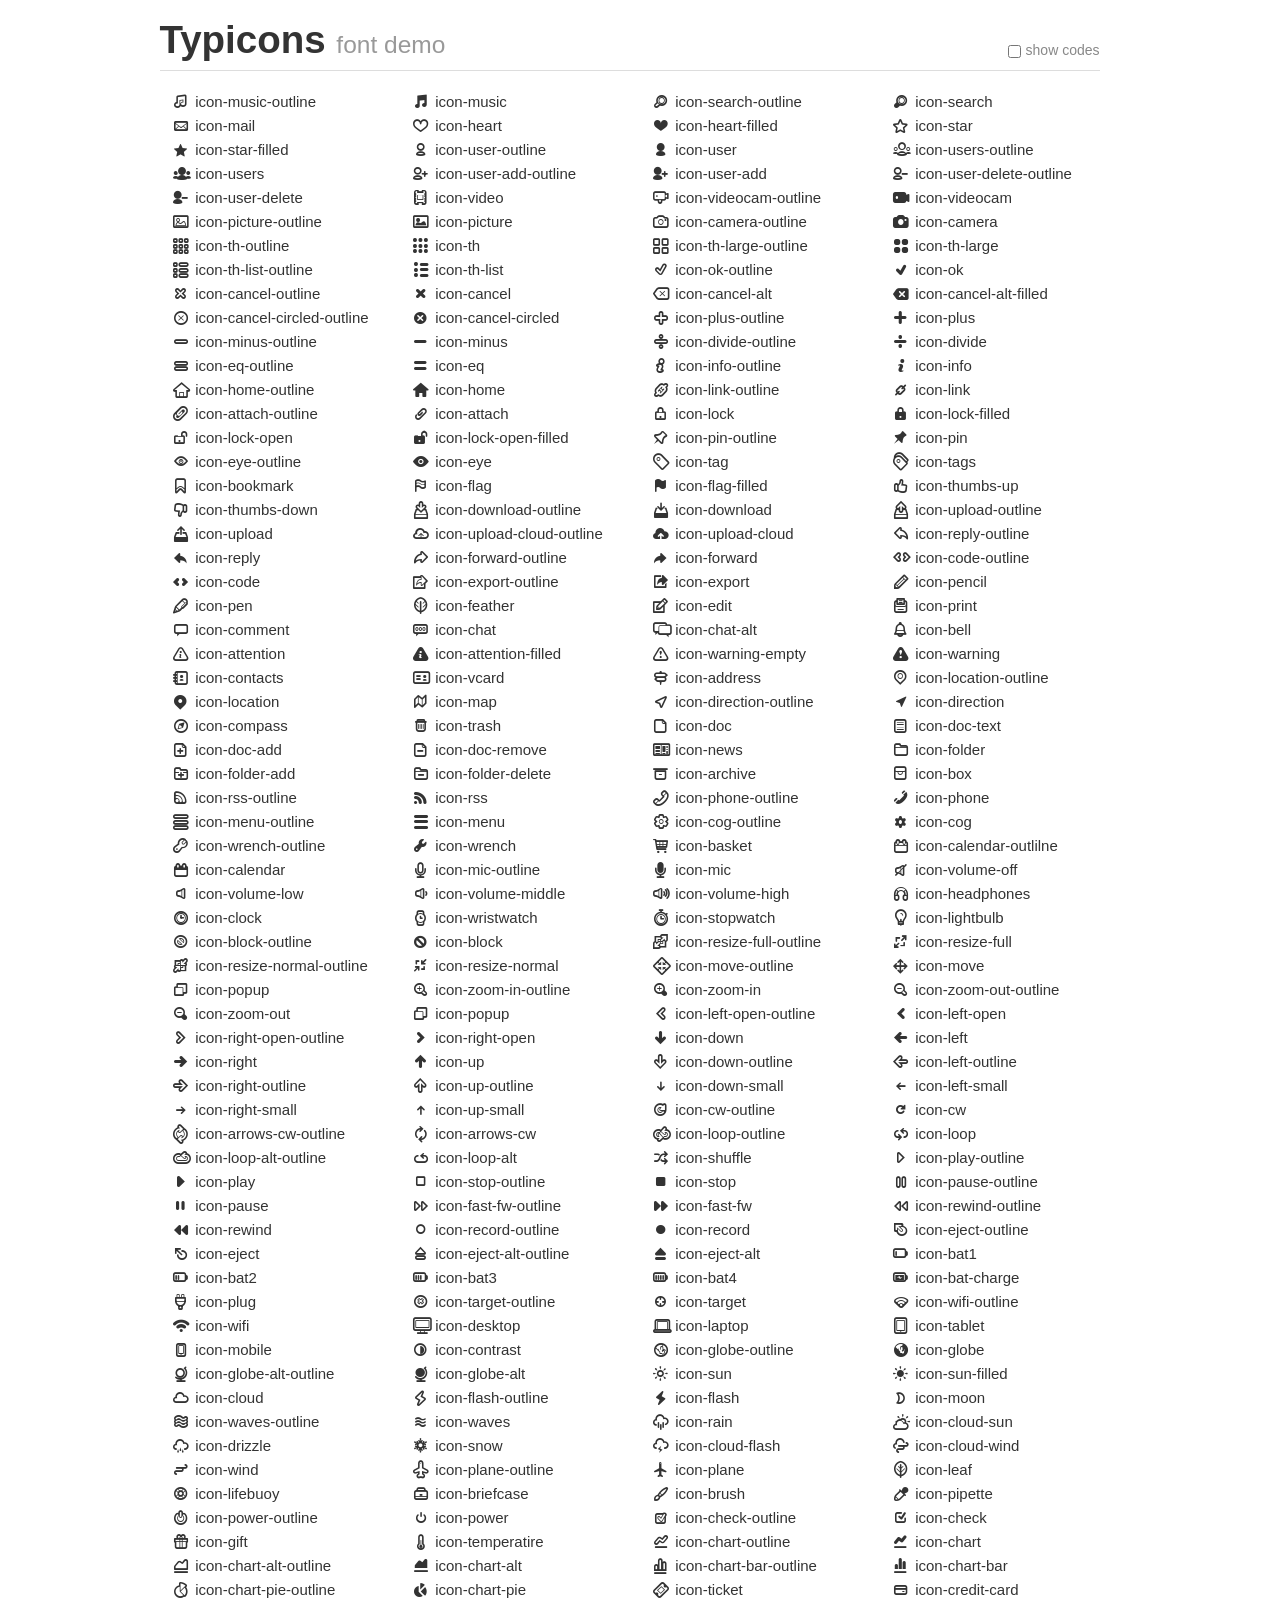
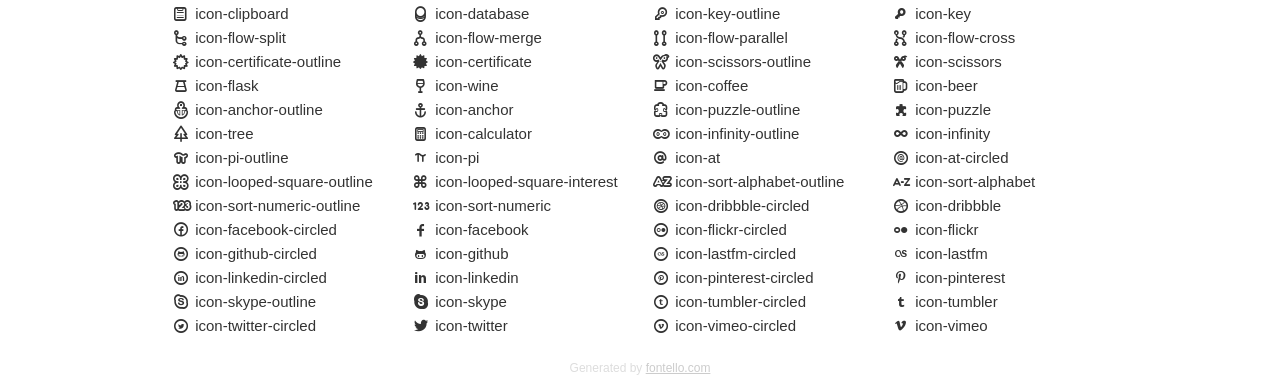
<file: www/icon/demo.html>
<!DOCTYPE html><html><head><!--[if lt IE 9]><script src="http://html5shim.googlecode.com/svn/trunk/html5.js"></script><![endif]--><meta charset="UTF-8"><style type="text/css">.clearfix:after,.container-fluid:after,.container:after,.dl-horizontal:after,.row-fluid:after,.row:after{clear:both}.clearfix:after,.clearfix:before{display:table;content:"";line-height:0}.hide-text{font:0/0 a;color:transparent;text-shadow:none;background-color:transparent;border:0}.header,.img-polaroid,body{background-color:#fff}.input-block-level{display:block;width:100%;min-height:30px;-webkit-box-sizing:border-box;-moz-box-sizing:border-box;box-sizing:border-box}article,aside,details,figcaption,figure,footer,header,hgroup,nav,section{display:block}audio,canvas,video{display:inline-block}audio:not([controls]){display:none}.row-fluid:after,.row-fluid:before,.row:after,.row:before{display:table}html{font-size:100%;-webkit-text-size-adjust:100%;-ms-text-size-adjust:100%}a:focus{outline:#333 dotted thin;outline:-webkit-focus-ring-color auto 5px;outline-offset:-2px}a:active,a:hover{outline:0}sub,sup{position:relative;font-size:75%;line-height:0;vertical-align:baseline}sup{top:-.5em}sub{bottom:-.25em}img{max-width:100%;width:auto 9;height:auto;vertical-align:middle;border:0;-ms-interpolation-mode:bicubic}#map_canvas img,.google-maps img{max-width:none}button,input,select,textarea{margin:0;font-size:100%;vertical-align:middle}button,input{line-height:normal}button::-moz-focus-inner,input::-moz-focus-inner{padding:0;border:0}button,html input[type=button],input[type=reset],input[type=submit]{-webkit-appearance:button;cursor:pointer}input[type=search]{-webkit-box-sizing:content-box;-moz-box-sizing:content-box;box-sizing:content-box;-webkit-appearance:textfield}input[type=search]::-webkit-search-cancel-button,input[type=search]::-webkit-search-decoration{-webkit-appearance:none}textarea{overflow:auto;vertical-align:top}body{margin:0;font-family:"Helvetica Neue",Helvetica,Arial,sans-serif;font-size:14px;line-height:20px;color:#333}.container-fluid:after,.container-fluid:before,.container:after,.container:before,.row-fluid:after,.row-fluid:before,.row:after,.row:before{line-height:0;content:""}a{color:#08c;text-decoration:none}.footer a,a:hover{text-decoration:underline}a:hover{color:#005580}.img-rounded{-webkit-border-radius:6px;-moz-border-radius:6px;border-radius:6px}.img-polaroid{padding:4px;border:1px solid #ccc;border:1px solid rgba(0,0,0,.2);-webkit-box-shadow:0 1px 3px rgba(0,0,0,.1);-moz-box-shadow:0 1px 3px rgba(0,0,0,.1);box-shadow:0 1px 3px rgba(0,0,0,.1)}.img-circle{-webkit-border-radius:500px;-moz-border-radius:500px;border-radius:500px}.row{margin-left:-20px}[class*=span]{float:left;min-height:1px;margin-left:20px}.container,.navbar-fixed-bottom .container,.navbar-fixed-top .container,.navbar-static-top .container,.span12{width:940px}.span11{width:860px}.span10{width:780px}.span9{width:700px}.span8{width:620px}.span7{width:540px}.span6{width:460px}.span5{width:380px}.span4{width:300px}.span3{width:220px}.span2{width:140px}.span1{width:60px}.row-fluid,.row-fluid .span12{width:100%}.offset12{margin-left:980px}.offset11{margin-left:900px}.offset10{margin-left:820px}.offset9{margin-left:740px}.offset8{margin-left:660px}.offset7{margin-left:580px}.offset6{margin-left:500px}.offset5{margin-left:420px}.offset4{margin-left:340px}.offset3{margin-left:260px}.offset2{margin-left:180px}.offset1{margin-left:100px}.row-fluid [class*=span]{display:block;width:100%;min-height:30px;-webkit-box-sizing:border-box;-moz-box-sizing:border-box;box-sizing:border-box;float:left;margin-left:2.127659574468085%}.row-fluid [class*=span]:first-child{margin-left:0}.row-fluid .controls-row [class*=span]+[class*=span]{margin-left:2.127659574468085%}.row-fluid .span11{width:91.48936170212765%}.row-fluid .span10{width:82.97872340425532%}.row-fluid .span9{width:74.46808510638297%}.row-fluid .span8{width:65.95744680851064%}.row-fluid .span7{width:57.44680851063829%}.row-fluid .span6{width:48.93617021276595%}.row-fluid .span5{width:40.42553191489362%}.row-fluid .span4{width:31.914893617021278%}.row-fluid .span3{width:23.404255319148934%}.row-fluid .span2{width:14.893617021276595%}.row-fluid .span1{width:6.382978723404255%}.row-fluid .offset12{margin-left:104.25531914893617%}.row-fluid .offset12:first-child{margin-left:102.12765957446808%}.row-fluid .offset11{margin-left:95.74468085106382%}.row-fluid .offset11:first-child{margin-left:93.61702127659574%}.row-fluid .offset10{margin-left:87.23404255319149%}.row-fluid .offset10:first-child{margin-left:85.1063829787234%}.row-fluid .offset9{margin-left:78.72340425531914%}.row-fluid .offset9:first-child{margin-left:76.59574468085106%}.row-fluid .offset8{margin-left:70.2127659574468%}.row-fluid .offset8:first-child{margin-left:68.08510638297872%}.row-fluid .offset7{margin-left:61.70212765957446%}.row-fluid .offset7:first-child{margin-left:59.574468085106375%}.row-fluid .offset6{margin-left:53.191489361702125%}.row-fluid .offset6:first-child{margin-left:51.063829787234035%}.row-fluid .offset5{margin-left:44.68085106382979%}.row-fluid .offset5:first-child{margin-left:42.5531914893617%}.row-fluid .offset4{margin-left:36.170212765957444%}.row-fluid .offset4:first-child{margin-left:34.04255319148936%}.row-fluid .offset3{margin-left:27.659574468085104%}.row-fluid .offset3:first-child{margin-left:25.53191489361702%}.row-fluid .offset2{margin-left:19.148936170212764%}.row-fluid .offset2:first-child{margin-left:17.02127659574468%}.row-fluid .offset1{margin-left:10.638297872340425%}.row-fluid .offset1:first-child{margin-left:8.51063829787234%}.row-fluid [class*=span].hide,[class*=span].hide{display:none}.row-fluid [class*=span].pull-right,[class*=span].pull-right{float:right}.container{margin-right:auto;margin-left:auto}.container:after,.container:before{display:table}.container-fluid{padding-right:20px;padding-left:20px}.container-fluid:after,.container-fluid:before{display:table}p{margin:0 0 10px}.lead{margin-bottom:20px;font-size:21px;font-weight:200;line-height:30px}dd,dt,li{line-height:20px}small{font-size:85%}strong{font-weight:700}em{font-style:italic}address,cite{font-style:normal}.muted{color:#999}.text-warning{color:#c09853}a.text-warning:hover{color:#a47e3c}.text-error{color:#b94a48}a.text-error:hover{color:#953b39}.text-info{color:#3a87ad}a.text-info:hover{color:#2d6987}.text-success{color:#468847}a.text-success:hover{color:#356635}h1,h2,h3,h4,h5,h6{margin:10px 0;font-family:inherit;font-weight:700;line-height:20px;color:inherit;text-rendering:optimizelegibility}h1 small,h2 small,h3 small,h4 small,h5 small,h6 small{font-weight:400;line-height:1;color:#999}h1,h2,h3{line-height:40px}h1{font-size:38.5px}h2{font-size:31.5px}h1 small,h3{font-size:24.5px}h2 small,h4{font-size:17.5px}h3 small,h4 small,h5{font-size:14px}h6{font-size:11.9px}.page-header{padding-bottom:9px;margin:20px 0 30px;border-bottom:1px solid #eee}blockquote p,ol ol,ol ul,ul ol,ul ul{margin-bottom:0}address,dl{margin-bottom:20px}ol,ul{padding:0;margin:0 0 10px 25px}ol.unstyled,ul.unstyled{margin-left:0;list-style:none}dt{font-weight:700}dd{margin-left:10px}.dl-horizontal:after,.dl-horizontal:before{display:table;content:"";line-height:0}address,blockquote small{display:block;line-height:20px}.dl-horizontal dt{float:left;width:160px;clear:left;text-align:right;overflow:hidden;text-overflow:ellipsis;white-space:nowrap}.dl-horizontal dd{margin-left:180px}hr{margin:20px 0;border:0;border-top:1px solid #eee;border-bottom:1px solid #fff}abbr[data-original-title],abbr[title]{cursor:help;border-bottom:1px dotted #999}abbr.initialism{font-size:90%;text-transform:uppercase}blockquote{padding:0 0 0 15px;margin:0 0 20px;border-left:5px solid #eee}blockquote p{font-size:16px;font-weight:300;line-height:25px}blockquote small{color:#999}blockquote small:before{content:'\2014 \00A0'}blockquote.pull-right{float:right;padding-right:15px;padding-left:0;border-right:5px solid #eee;border-left:0}blockquote.pull-right p,blockquote.pull-right small{text-align:right}blockquote.pull-right small:before{content:''}blockquote.pull-right small:after{content:'\00A0 \2014'}blockquote:after,blockquote:before,q:after,q:before{content:""}body{margin-top:90px}.header{position:fixed;top:0;left:50%;margin-left:-480px;border-bottom:1px solid #ddd;padding-top:10px;z-index:10}.footer{color:#ddd;font-size:12px;text-align:center;margin-top:20px}.footer a{color:#ccc}.the-icons{font-size:15px;line-height:24px}.switch{position:absolute;right:0;bottom:10px;color:#888}.switch input{margin-right:.3em}.codesOn .i-name{display:none}.codesOn .i-code{display:inline}.i-code{display:none}
</style>
<link rel="stylesheet" href="typicons-fontello.min.css" />

<script>function toggleCodes(on) {
  var obj = document.getElementById('icons');
  
  if (on) {
    obj.className += ' ' + 'codesOn';
  } else {
    obj.className = obj.className.replace(' codesOn', '');
  }
}
</script></head><body><div class="container header"><h1>Typicons
 <small>font demo</small></h1><label class="switch"><input type="checkbox" onclick="toggleCodes(this.checked)">show codes</label></div><div id="icons" class="container"><div class="row"><div title="Code: 0xe0b2" class="the-icons span3"><i class="icon-music-outline"></i> <span class="i-name">icon-music-outline</span><span class="i-code">0xe0b2</span></div><div title="Code: 0xe0b3" class="the-icons span3"><i class="icon-music"></i> <span class="i-name">icon-music</span><span class="i-code">0xe0b3</span></div><div title="Code: 0xe132" class="the-icons span3"><i class="icon-search-outline"></i> <span class="i-name">icon-search-outline</span><span class="i-code">0xe132</span></div><div title="Code: 0xe133" class="the-icons span3"><i class="icon-search"></i> <span class="i-name">icon-search</span><span class="i-code">0xe133</span></div></div><div class="row"><div title="Code: 0xe09a" class="the-icons span3"><i class="icon-mail"></i> <span class="i-name">icon-mail</span><span class="i-code">0xe09a</span></div><div title="Code: 0xe07e" class="the-icons span3"><i class="icon-heart"></i> <span class="i-name">icon-heart</span><span class="i-code">0xe07e</span></div><div title="Code: 0xe07f" class="the-icons span3"><i class="icon-heart-filled"></i> <span class="i-name">icon-heart-filled</span><span class="i-code">0xe07f</span></div><div title="Code: 0xe0f0" class="the-icons span3"><i class="icon-star"></i> <span class="i-name">icon-star</span><span class="i-code">0xe0f0</span></div></div><div class="row"><div title="Code: 0xe0f1" class="the-icons span3"><i class="icon-star-filled"></i> <span class="i-name">icon-star-filled</span><span class="i-code">0xe0f1</span></div><div title="Code: 0xe112" class="the-icons span3"><i class="icon-user-outline"></i> <span class="i-name">icon-user-outline</span><span class="i-code">0xe112</span></div><div title="Code: 0xe113" class="the-icons span3"><i class="icon-user"></i> <span class="i-name">icon-user</span><span class="i-code">0xe113</span></div><div title="Code: 0xe07b" class="the-icons span3"><i class="icon-users-outline"></i> <span class="i-name">icon-users-outline</span><span class="i-code">0xe07b</span></div></div><div class="row"><div title="Code: 0xe07c" class="the-icons span3"><i class="icon-users"></i> <span class="i-name">icon-users</span><span class="i-code">0xe07c</span></div><div title="Code: 0xe10e" class="the-icons span3"><i class="icon-user-add-outline"></i> <span class="i-name">icon-user-add-outline</span><span class="i-code">0xe10e</span></div><div title="Code: 0xe10f" class="the-icons span3"><i class="icon-user-add"></i> <span class="i-name">icon-user-add</span><span class="i-code">0xe10f</span></div><div title="Code: 0xe110" class="the-icons span3"><i class="icon-user-delete-outline"></i> <span class="i-name">icon-user-delete-outline</span><span class="i-code">0xe110</span></div></div><div class="row"><div title="Code: 0xe111" class="the-icons span3"><i class="icon-user-delete"></i> <span class="i-name">icon-user-delete</span><span class="i-code">0xe111</span></div><div title="Code: 0xe06c" class="the-icons span3"><i class="icon-video"></i> <span class="i-name">icon-video</span><span class="i-code">0xe06c</span></div><div title="Code: 0xe114" class="the-icons span3"><i class="icon-videocam-outline"></i> <span class="i-name">icon-videocam-outline</span><span class="i-code">0xe114</span></div><div title="Code: 0xe115" class="the-icons span3"><i class="icon-videocam"></i> <span class="i-name">icon-videocam</span><span class="i-code">0xe115</span></div></div><div class="row"><div title="Code: 0xe082" class="the-icons span3"><i class="icon-picture-outline"></i> <span class="i-name">icon-picture-outline</span><span class="i-code">0xe082</span></div><div title="Code: 0xe083" class="the-icons span3"><i class="icon-picture"></i> <span class="i-name">icon-picture</span><span class="i-code">0xe083</span></div><div title="Code: 0xe037" class="the-icons span3"><i class="icon-camera-outline"></i> <span class="i-name">icon-camera-outline</span><span class="i-code">0xe037</span></div><div title="Code: 0xe038" class="the-icons span3"><i class="icon-camera"></i> <span class="i-name">icon-camera</span><span class="i-code">0xe038</span></div></div><div class="row"><div title="Code: 0xe0ff" class="the-icons span3"><i class="icon-th-outline"></i> <span class="i-name">icon-th-outline</span><span class="i-code">0xe0ff</span></div><div title="Code: 0xe100" class="the-icons span3"><i class="icon-th"></i> <span class="i-name">icon-th</span><span class="i-code">0xe100</span></div><div title="Code: 0xe0f9" class="the-icons span3"><i class="icon-th-large-outline"></i> <span class="i-name">icon-th-large-outline</span><span class="i-code">0xe0f9</span></div><div title="Code: 0xe0fa" class="the-icons span3"><i class="icon-th-large"></i> <span class="i-name">icon-th-large</span><span class="i-code">0xe0fa</span></div></div><div class="row"><div title="Code: 0xe0fb" class="the-icons span3"><i class="icon-th-list-outline"></i> <span class="i-name">icon-th-list-outline</span><span class="i-code">0xe0fb</span></div><div title="Code: 0xe0fc" class="the-icons span3"><i class="icon-th-list"></i> <span class="i-name">icon-th-list</span><span class="i-code">0xe0fc</span></div><div title="Code: 0xe104" class="the-icons span3"><i class="icon-ok-outline"></i> <span class="i-name">icon-ok-outline</span><span class="i-code">0xe104</span></div><div title="Code: 0xe105" class="the-icons span3"><i class="icon-ok"></i> <span class="i-name">icon-ok</span><span class="i-code">0xe105</span></div></div><div class="row"><div title="Code: 0xe108" class="the-icons span3"><i class="icon-cancel-outline"></i> <span class="i-name">icon-cancel-outline</span><span class="i-code">0xe108</span></div><div title="Code: 0xe109" class="the-icons span3"><i class="icon-cancel"></i> <span class="i-name">icon-cancel</span><span class="i-code">0xe109</span></div><div title="Code: 0xe025" class="the-icons span3"><i class="icon-cancel-alt"></i> <span class="i-name">icon-cancel-alt</span><span class="i-code">0xe025</span></div><div title="Code: 0xe026" class="the-icons span3"><i class="icon-cancel-alt-filled"></i> <span class="i-name">icon-cancel-alt-filled</span><span class="i-code">0xe026</span></div></div><div class="row"><div title="Code: 0xe053" class="the-icons span3"><i class="icon-cancel-circled-outline"></i> <span class="i-name">icon-cancel-circled-outline</span><span class="i-code">0xe053</span></div><div title="Code: 0xe054" class="the-icons span3"><i class="icon-cancel-circled"></i> <span class="i-name">icon-cancel-circled</span><span class="i-code">0xe054</span></div><div title="Code: 0xe0c0" class="the-icons span3"><i class="icon-plus-outline"></i> <span class="i-name">icon-plus-outline</span><span class="i-code">0xe0c0</span></div><div title="Code: 0xe0c1" class="the-icons span3"><i class="icon-plus"></i> <span class="i-name">icon-plus</span><span class="i-code">0xe0c1</span></div></div><div class="row"><div title="Code: 0xe0af" class="the-icons span3"><i class="icon-minus-outline"></i> <span class="i-name">icon-minus-outline</span><span class="i-code">0xe0af</span></div><div title="Code: 0xe0b0" class="the-icons span3"><i class="icon-minus"></i> <span class="i-name">icon-minus</span><span class="i-code">0xe0b0</span></div><div title="Code: 0xe05a" class="the-icons span3"><i class="icon-divide-outline"></i> <span class="i-name">icon-divide-outline</span><span class="i-code">0xe05a</span></div><div title="Code: 0xe05b" class="the-icons span3"><i class="icon-divide"></i> <span class="i-name">icon-divide</span><span class="i-code">0xe05b</span></div></div><div class="row"><div title="Code: 0xe065" class="the-icons span3"><i class="icon-eq-outline"></i> <span class="i-name">icon-eq-outline</span><span class="i-code">0xe065</span></div><div title="Code: 0xe066" class="the-icons span3"><i class="icon-eq"></i> <span class="i-name">icon-eq</span><span class="i-code">0xe066</span></div><div title="Code: 0xe086" class="the-icons span3"><i class="icon-info-outline"></i> <span class="i-name">icon-info-outline</span><span class="i-code">0xe086</span></div><div title="Code: 0xe087" class="the-icons span3"><i class="icon-info"></i> <span class="i-name">icon-info</span><span class="i-code">0xe087</span></div></div><div class="row"><div title="Code: 0xe080" class="the-icons span3"><i class="icon-home-outline"></i> <span class="i-name">icon-home-outline</span><span class="i-code">0xe080</span></div><div title="Code: 0xe081" class="the-icons span3"><i class="icon-home"></i> <span class="i-name">icon-home</span><span class="i-code">0xe081</span></div><div title="Code: 0xe090" class="the-icons span3"><i class="icon-link-outline"></i> <span class="i-name">icon-link-outline</span><span class="i-code">0xe090</span></div><div title="Code: 0xe091" class="the-icons span3"><i class="icon-link"></i> <span class="i-name">icon-link</span><span class="i-code">0xe091</span></div></div><div class="row"><div title="Code: 0xe023" class="the-icons span3"><i class="icon-attach-outline"></i> <span class="i-name">icon-attach-outline</span><span class="i-code">0xe023</span></div><div title="Code: 0xe024" class="the-icons span3"><i class="icon-attach"></i> <span class="i-name">icon-attach</span><span class="i-code">0xe024</span></div><div title="Code: 0xe096" class="the-icons span3"><i class="icon-lock"></i> <span class="i-name">icon-lock</span><span class="i-code">0xe096</span></div><div title="Code: 0xe097" class="the-icons span3"><i class="icon-lock-filled"></i> <span class="i-name">icon-lock-filled</span><span class="i-code">0xe097</span></div></div><div class="row"><div title="Code: 0xe098" class="the-icons span3"><i class="icon-lock-open"></i> <span class="i-name">icon-lock-open</span><span class="i-code">0xe098</span></div><div title="Code: 0xe099" class="the-icons span3"><i class="icon-lock-open-filled"></i> <span class="i-name">icon-lock-open-filled</span><span class="i-code">0xe099</span></div><div title="Code: 0xe0ba" class="the-icons span3"><i class="icon-pin-outline"></i> <span class="i-name">icon-pin-outline</span><span class="i-code">0xe0ba</span></div><div title="Code: 0xe0bb" class="the-icons span3"><i class="icon-pin"></i> <span class="i-name">icon-pin</span><span class="i-code">0xe0bb</span></div></div><div class="row"><div title="Code: 0xe069" class="the-icons span3"><i class="icon-eye-outline"></i> <span class="i-name">icon-eye-outline</span><span class="i-code">0xe069</span></div><div title="Code: 0xe06a" class="the-icons span3"><i class="icon-eye"></i> <span class="i-name">icon-eye</span><span class="i-code">0xe06a</span></div><div title="Code: 0xe0f7" class="the-icons span3"><i class="icon-tag"></i> <span class="i-name">icon-tag</span><span class="i-code">0xe0f7</span></div><div title="Code: 0xe0f8" class="the-icons span3"><i class="icon-tags"></i> <span class="i-name">icon-tags</span><span class="i-code">0xe0f8</span></div></div><div class="row"><div title="Code: 0x1f516" class="the-icons span3"><i class="icon-bookmark"></i> <span class="i-name">icon-bookmark</span><span class="i-code">0x1f516</span></div><div title="Code: 0xe06d" class="the-icons span3"><i class="icon-flag"></i> <span class="i-name">icon-flag</span><span class="i-code">0xe06d</span></div><div title="Code: 0xe06e" class="the-icons span3"><i class="icon-flag-filled"></i> <span class="i-name">icon-flag-filled</span><span class="i-code">0xe06e</span></div><div title="Code: 0x1f44d" class="the-icons span3"><i class="icon-thumbs-up"></i> <span class="i-name">icon-thumbs-up</span><span class="i-code">0x1f44d</span></div></div><div class="row"><div title="Code: 0x1f44e" class="the-icons span3"><i class="icon-thumbs-down"></i> <span class="i-name">icon-thumbs-down</span><span class="i-code">0x1f44e</span></div><div title="Code: 0xe060" class="the-icons span3"><i class="icon-download-outline"></i> <span class="i-name">icon-download-outline</span><span class="i-code">0xe060</span></div><div title="Code: 0x1f4e5" class="the-icons span3"><i class="icon-download"></i> <span class="i-name">icon-download</span><span class="i-code">0x1f4e5</span></div><div title="Code: 0xe10c" class="the-icons span3"><i class="icon-upload-outline"></i> <span class="i-name">icon-upload-outline</span><span class="i-code">0xe10c</span></div></div><div class="row"><div title="Code: 0xe10d" class="the-icons span3"><i class="icon-upload"></i> <span class="i-name">icon-upload</span><span class="i-code">0xe10d</span></div><div title="Code: 0xe051" class="the-icons span3"><i class="icon-upload-cloud-outline"></i> <span class="i-name">icon-upload-cloud-outline</span><span class="i-code">0xe051</span></div><div title="Code: 0xe048" class="the-icons span3"><i class="icon-upload-cloud"></i> <span class="i-name">icon-upload-cloud</span><span class="i-code">0xe048</span></div><div title="Code: 0xe005" class="the-icons span3"><i class="icon-reply-outline"></i> <span class="i-name">icon-reply-outline</span><span class="i-code">0xe005</span></div></div><div class="row"><div title="Code: 0xe006" class="the-icons span3"><i class="icon-reply"></i> <span class="i-name">icon-reply</span><span class="i-code">0xe006</span></div><div title="Code: 0xe00a" class="the-icons span3"><i class="icon-forward-outline"></i> <span class="i-name">icon-forward-outline</span><span class="i-code">0xe00a</span></div><div title="Code: 0xe00b" class="the-icons span3"><i class="icon-forward"></i> <span class="i-name">icon-forward</span><span class="i-code">0xe00b</span></div><div title="Code: 0xe049" class="the-icons span3"><i class="icon-code-outline"></i> <span class="i-name">icon-code-outline</span><span class="i-code">0xe049</span></div></div><div class="row"><div title="Code: 0xe04a" class="the-icons span3"><i class="icon-code"></i> <span class="i-name">icon-code</span><span class="i-code">0xe04a</span></div><div title="Code: 0xe067" class="the-icons span3"><i class="icon-export-outline"></i> <span class="i-name">icon-export-outline</span><span class="i-code">0xe067</span></div><div title="Code: 0xe068" class="the-icons span3"><i class="icon-export"></i> <span class="i-name">icon-export</span><span class="i-code">0xe068</span></div><div title="Code: 0x270e" class="the-icons span3"><i class="icon-pencil"></i> <span class="i-name">icon-pencil</span><span class="i-code">0x270e</span></div></div><div class="row"><div title="Code: 0xe0b4" class="the-icons span3"><i class="icon-pen"></i> <span class="i-name">icon-pen</span><span class="i-code">0xe0b4</span></div><div title="Code: 0xe06b" class="the-icons span3"><i class="icon-feather"></i> <span class="i-name">icon-feather</span><span class="i-code">0xe06b</span></div><div title="Code: 0xe062" class="the-icons span3"><i class="icon-edit"></i> <span class="i-name">icon-edit</span><span class="i-code">0xe062</span></div><div title="Code: 0xe0c6" class="the-icons span3"><i class="icon-print"></i> <span class="i-name">icon-print</span><span class="i-code">0xe0c6</span></div></div><div class="row"><div title="Code: 0xe0ab" class="the-icons span3"><i class="icon-comment"></i> <span class="i-name">icon-comment</span><span class="i-code">0xe0ab</span></div><div title="Code: 0xe0aa" class="the-icons span3"><i class="icon-chat"></i> <span class="i-name">icon-chat</span><span class="i-code">0xe0aa</span></div><div title="Code: 0xe0ac" class="the-icons span3"><i class="icon-chat-alt"></i> <span class="i-name">icon-chat-alt</span><span class="i-code">0xe0ac</span></div><div title="Code: 0xe02e" class="the-icons span3"><i class="icon-bell"></i> <span class="i-name">icon-bell</span><span class="i-code">0xe02e</span></div></div><div class="row"><div title="Code: 0xe088" class="the-icons span3"><i class="icon-attention"></i> <span class="i-name">icon-attention</span><span class="i-code">0xe088</span></div><div title="Code: 0x26a0" class="the-icons span3"><i class="icon-attention-filled"></i> <span class="i-name">icon-attention-filled</span><span class="i-code">0x26a0</span></div><div title="Code: 0xe11a" class="the-icons span3"><i class="icon-warning-empty"></i> <span class="i-name">icon-warning-empty</span><span class="i-code">0xe11a</span></div><div title="Code: 0xe11b" class="the-icons span3"><i class="icon-warning"></i> <span class="i-name">icon-warning</span><span class="i-code">0xe11b</span></div></div><div class="row"><div title="Code: 0xe04f" class="the-icons span3"><i class="icon-contacts"></i> <span class="i-name">icon-contacts</span><span class="i-code">0xe04f</span></div><div title="Code: 0xe033" class="the-icons span3"><i class="icon-vcard"></i> <span class="i-name">icon-vcard</span><span class="i-code">0xe033</span></div><div title="Code: 0xe059" class="the-icons span3"><i class="icon-address"></i> <span class="i-name">icon-address</span><span class="i-code">0xe059</span></div><div title="Code: 0xe094" class="the-icons span3"><i class="icon-location-outline"></i> <span class="i-name">icon-location-outline</span><span class="i-code">0xe094</span></div></div><div class="row"><div title="Code: 0xe095" class="the-icons span3"><i class="icon-location"></i> <span class="i-name">icon-location</span><span class="i-code">0xe095</span></div><div title="Code: 0xe09b" class="the-icons span3"><i class="icon-map"></i> <span class="i-name">icon-map</span><span class="i-code">0xe09b</span></div><div title="Code: 0xe092" class="the-icons span3"><i class="icon-direction-outline"></i> <span class="i-name">icon-direction-outline</span><span class="i-code">0xe092</span></div><div title="Code: 0xe093" class="the-icons span3"><i class="icon-direction"></i> <span class="i-name">icon-direction</span><span class="i-code">0xe093</span></div></div><div class="row"><div title="Code: 0xe04e" class="the-icons span3"><i class="icon-compass"></i> <span class="i-name">icon-compass</span><span class="i-code">0xe04e</span></div><div title="Code: 0xe10a" class="the-icons span3"><i class="icon-trash"></i> <span class="i-name">icon-trash</span><span class="i-code">0xe10a</span></div><div title="Code: 0xe05f" class="the-icons span3"><i class="icon-doc"></i> <span class="i-name">icon-doc</span><span class="i-code">0xe05f</span></div><div title="Code: 0xe05e" class="the-icons span3"><i class="icon-doc-text"></i> <span class="i-name">icon-doc-text</span><span class="i-code">0xe05e</span></div></div><div class="row"><div title="Code: 0xe05c" class="the-icons span3"><i class="icon-doc-add"></i> <span class="i-name">icon-doc-add</span><span class="i-code">0xe05c</span></div><div title="Code: 0xe05d" class="the-icons span3"><i class="icon-doc-remove"></i> <span class="i-name">icon-doc-remove</span><span class="i-code">0xe05d</span></div><div title="Code: 0xe0b1" class="the-icons span3"><i class="icon-news"></i> <span class="i-name">icon-news</span><span class="i-code">0xe0b1</span></div><div title="Code: 0xe077" class="the-icons span3"><i class="icon-folder"></i> <span class="i-name">icon-folder</span><span class="i-code">0xe077</span></div></div><div class="row"><div title="Code: 0xe075" class="the-icons span3"><i class="icon-folder-add"></i> <span class="i-name">icon-folder-add</span><span class="i-code">0xe075</span></div><div title="Code: 0xe076" class="the-icons span3"><i class="icon-folder-delete"></i> <span class="i-name">icon-folder-delete</span><span class="i-code">0xe076</span></div><div title="Code: 0xe004" class="the-icons span3"><i class="icon-archive"></i> <span class="i-name">icon-archive</span><span class="i-code">0xe004</span></div><div title="Code: 0xe0d1" class="the-icons span3"><i class="icon-box"></i> <span class="i-name">icon-box</span><span class="i-code">0xe0d1</span></div></div><div class="row"><div title="Code: 0xe0cd" class="the-icons span3"><i class="icon-rss-outline"></i> <span class="i-name">icon-rss-outline</span><span class="i-code">0xe0cd</span></div><div title="Code: 0xe0ce" class="the-icons span3"><i class="icon-rss"></i> <span class="i-name">icon-rss</span><span class="i-code">0xe0ce</span></div><div title="Code: 0xe0b6" class="the-icons span3"><i class="icon-phone-outline"></i> <span class="i-name">icon-phone-outline</span><span class="i-code">0xe0b6</span></div><div title="Code: 0x1f4de" class="the-icons span3"><i class="icon-phone"></i> <span class="i-name">icon-phone</span><span class="i-code">0x1f4de</span></div></div><div class="row"><div title="Code: 0xe0fd" class="the-icons span3"><i class="icon-menu-outline"></i> <span class="i-name">icon-menu-outline</span><span class="i-code">0xe0fd</span></div><div title="Code: 0xe0fe" class="the-icons span3"><i class="icon-menu"></i> <span class="i-name">icon-menu</span><span class="i-code">0xe0fe</span></div><div title="Code: 0xe04c" class="the-icons span3"><i class="icon-cog-outline"></i> <span class="i-name">icon-cog-outline</span><span class="i-code">0xe04c</span></div><div title="Code: 0x2699" class="the-icons span3"><i class="icon-cog"></i> <span class="i-name">icon-cog</span><span class="i-code">0x2699</span></div></div><div class="row"><div title="Code: 0xe0ee" class="the-icons span3"><i class="icon-wrench-outline"></i> <span class="i-name">icon-wrench-outline</span><span class="i-code">0xe0ee</span></div><div title="Code: 0x1f527" class="the-icons span3"><i class="icon-wrench"></i> <span class="i-name">icon-wrench</span><span class="i-code">0x1f527</span></div><div title="Code: 0xe0d2" class="the-icons span3"><i class="icon-basket"></i> <span class="i-name">icon-basket</span><span class="i-code">0xe0d2</span></div><div title="Code: 0xe035" class="the-icons span3"><i class="icon-calendar-outlilne"></i> <span class="i-name">icon-calendar-outlilne</span><span class="i-code">0xe035</span></div></div><div class="row"><div title="Code: 0xe036" class="the-icons span3"><i class="icon-calendar"></i> <span class="i-name">icon-calendar</span><span class="i-code">0xe036</span></div><div title="Code: 0xe0ad" class="the-icons span3"><i class="icon-mic-outline"></i> <span class="i-name">icon-mic-outline</span><span class="i-code">0xe0ad</span></div><div title="Code: 0x1f3a4" class="the-icons span3"><i class="icon-mic"></i> <span class="i-name">icon-mic</span><span class="i-code">0x1f3a4</span></div><div title="Code: 0xe117" class="the-icons span3"><i class="icon-volume-off"></i> <span class="i-name">icon-volume-off</span><span class="i-code">0xe117</span></div></div><div class="row"><div title="Code: 0xe119" class="the-icons span3"><i class="icon-volume-low"></i> <span class="i-name">icon-volume-low</span><span class="i-code">0xe119</span></div><div title="Code: 0xe116" class="the-icons span3"><i class="icon-volume-middle"></i> <span class="i-name">icon-volume-middle</span><span class="i-code">0xe116</span></div><div title="Code: 0xe118" class="the-icons span3"><i class="icon-volume-high"></i> <span class="i-name">icon-volume-high</span><span class="i-code">0xe118</span></div><div title="Code: 0xe07d" class="the-icons span3"><i class="icon-headphones"></i> <span class="i-name">icon-headphones</span><span class="i-code">0xe07d</span></div></div><div class="row"><div title="Code: 0x1f554" class="the-icons span3"><i class="icon-clock"></i> <span class="i-name">icon-clock</span><span class="i-code">0x1f554</span></div><div title="Code: 0xe11c" class="the-icons span3"><i class="icon-wristwatch"></i> <span class="i-name">icon-wristwatch</span><span class="i-code">0xe11c</span></div><div title="Code: 0xe0f4" class="the-icons span3"><i class="icon-stopwatch"></i> <span class="i-name">icon-stopwatch</span><span class="i-code">0xe0f4</span></div><div title="Code: 0xe08f" class="the-icons span3"><i class="icon-lightbulb"></i> <span class="i-name">icon-lightbulb</span><span class="i-code">0xe08f</span></div></div><div class="row"><div title="Code: 0xe039" class="the-icons span3"><i class="icon-block-outline"></i> <span class="i-name">icon-block-outline</span><span class="i-code">0xe039</span></div><div title="Code: 0x1f6ab" class="the-icons span3"><i class="icon-block"></i> <span class="i-name">icon-block</span><span class="i-code">0x1f6ab</span></div><div title="Code: 0xe011" class="the-icons span3"><i class="icon-resize-full-outline"></i> <span class="i-name">icon-resize-full-outline</span><span class="i-code">0xe011</span></div><div title="Code: 0xe012" class="the-icons span3"><i class="icon-resize-full"></i> <span class="i-name">icon-resize-full</span><span class="i-code">0xe012</span></div></div><div class="row"><div title="Code: 0xe013" class="the-icons span3"><i class="icon-resize-normal-outline"></i> <span class="i-name">icon-resize-normal-outline</span><span class="i-code">0xe013</span></div><div title="Code: 0xe014" class="the-icons span3"><i class="icon-resize-normal"></i> <span class="i-name">icon-resize-normal</span><span class="i-code">0xe014</span></div><div title="Code: 0xe015" class="the-icons span3"><i class="icon-move-outline"></i> <span class="i-name">icon-move-outline</span><span class="i-code">0xe015</span></div><div title="Code: 0xe016" class="the-icons span3"><i class="icon-move"></i> <span class="i-name">icon-move</span><span class="i-code">0xe016</span></div></div><div class="row"><div title="Code: 0xe0f6" class="the-icons span3"><i class="icon-popup"></i> <span class="i-name">icon-popup</span><span class="i-code">0xe0f6</span></div><div title="Code: 0xe12e" class="the-icons span3"><i class="icon-zoom-in-outline"></i> <span class="i-name">icon-zoom-in-outline</span><span class="i-code">0xe12e</span></div><div title="Code: 0xe12f" class="the-icons span3"><i class="icon-zoom-in"></i> <span class="i-name">icon-zoom-in</span><span class="i-code">0xe12f</span></div><div title="Code: 0xe130" class="the-icons span3"><i class="icon-zoom-out-outline"></i> <span class="i-name">icon-zoom-out-outline</span><span class="i-code">0xe130</span></div></div><div class="row"><div title="Code: 0xe131" class="the-icons span3"><i class="icon-zoom-out"></i> <span class="i-name">icon-zoom-out</span><span class="i-code">0xe131</span></div><div title="Code: 0xe02f" class="the-icons span3"><i class="icon-popup"></i> <span class="i-name">icon-popup</span><span class="i-code">0xe02f</span></div><div title="Code: 0xe043" class="the-icons span3"><i class="icon-left-open-outline"></i> <span class="i-name">icon-left-open-outline</span><span class="i-code">0xe043</span></div><div title="Code: 0xe044" class="the-icons span3"><i class="icon-left-open"></i> <span class="i-name">icon-left-open</span><span class="i-code">0xe044</span></div></div><div class="row"><div title="Code: 0xe045" class="the-icons span3"><i class="icon-right-open-outline"></i> <span class="i-name">icon-right-open-outline</span><span class="i-code">0xe045</span></div><div title="Code: 0xe046" class="the-icons span3"><i class="icon-right-open"></i> <span class="i-name">icon-right-open</span><span class="i-code">0xe046</span></div><div title="Code: 0xe008" class="the-icons span3"><i class="icon-down"></i> <span class="i-name">icon-down</span><span class="i-code">0xe008</span></div><div title="Code: 0xe00d" class="the-icons span3"><i class="icon-left"></i> <span class="i-name">icon-left</span><span class="i-code">0xe00d</span></div></div><div class="row"><div title="Code: 0xe01a" class="the-icons span3"><i class="icon-right"></i> <span class="i-name">icon-right</span><span class="i-code">0xe01a</span></div><div title="Code: 0xe020" class="the-icons span3"><i class="icon-up"></i> <span class="i-name">icon-up</span><span class="i-code">0xe020</span></div><div title="Code: 0xe007" class="the-icons span3"><i class="icon-down-outline"></i> <span class="i-name">icon-down-outline</span><span class="i-code">0xe007</span></div><div title="Code: 0xe00c" class="the-icons span3"><i class="icon-left-outline"></i> <span class="i-name">icon-left-outline</span><span class="i-code">0xe00c</span></div></div><div class="row"><div title="Code: 0xe019" class="the-icons span3"><i class="icon-right-outline"></i> <span class="i-name">icon-right-outline</span><span class="i-code">0xe019</span></div><div title="Code: 0xe01f" class="the-icons span3"><i class="icon-up-outline"></i> <span class="i-name">icon-up-outline</span><span class="i-code">0xe01f</span></div><div title="Code: 0xe009" class="the-icons span3"><i class="icon-down-small"></i> <span class="i-name">icon-down-small</span><span class="i-code">0xe009</span></div><div title="Code: 0xe00e" class="the-icons span3"><i class="icon-left-small"></i> <span class="i-name">icon-left-small</span><span class="i-code">0xe00e</span></div></div><div class="row"><div title="Code: 0xe01b" class="the-icons span3"><i class="icon-right-small"></i> <span class="i-name">icon-right-small</span><span class="i-code">0xe01b</span></div><div title="Code: 0xe021" class="the-icons span3"><i class="icon-up-small"></i> <span class="i-name">icon-up-small</span><span class="i-code">0xe021</span></div><div title="Code: 0xe0cb" class="the-icons span3"><i class="icon-cw-outline"></i> <span class="i-name">icon-cw-outline</span><span class="i-code">0xe0cb</span></div><div title="Code: 0x27f3" class="the-icons span3"><i class="icon-cw"></i> <span class="i-name">icon-cw</span><span class="i-code">0x27f3</span></div></div><div class="row"><div title="Code: 0xe01d" class="the-icons span3"><i class="icon-arrows-cw-outline"></i> <span class="i-name">icon-arrows-cw-outline</span><span class="i-code">0xe01d</span></div><div title="Code: 0xe01e" class="the-icons span3"><i class="icon-arrows-cw"></i> <span class="i-name">icon-arrows-cw</span><span class="i-code">0xe01e</span></div><div title="Code: 0xe017" class="the-icons span3"><i class="icon-loop-outline"></i> <span class="i-name">icon-loop-outline</span><span class="i-code">0xe017</span></div><div title="Code: 0x1f501" class="the-icons span3"><i class="icon-loop"></i> <span class="i-name">icon-loop</span><span class="i-code">0x1f501</span></div></div><div class="row"><div title="Code: 0xe00f" class="the-icons span3"><i class="icon-loop-alt-outline"></i> <span class="i-name">icon-loop-alt-outline</span><span class="i-code">0xe00f</span></div><div title="Code: 0xe010" class="the-icons span3"><i class="icon-loop-alt"></i> <span class="i-name">icon-loop-alt</span><span class="i-code">0xe010</span></div><div title="Code: 0x1f500" class="the-icons span3"><i class="icon-shuffle"></i> <span class="i-name">icon-shuffle</span><span class="i-code">0x1f500</span></div><div title="Code: 0xe0a2" class="the-icons span3"><i class="icon-play-outline"></i> <span class="i-name">icon-play-outline</span><span class="i-code">0xe0a2</span></div></div><div class="row"><div title="Code: 0xe0a3" class="the-icons span3"><i class="icon-play"></i> <span class="i-name">icon-play</span><span class="i-code">0xe0a3</span></div><div title="Code: 0xe0a8" class="the-icons span3"><i class="icon-stop-outline"></i> <span class="i-name">icon-stop-outline</span><span class="i-code">0xe0a8</span></div><div title="Code: 0xe0a9" class="the-icons span3"><i class="icon-stop"></i> <span class="i-name">icon-stop</span><span class="i-code">0xe0a9</span></div><div title="Code: 0xe0a0" class="the-icons span3"><i class="icon-pause-outline"></i> <span class="i-name">icon-pause-outline</span><span class="i-code">0xe0a0</span></div></div><div class="row"><div title="Code: 0xe0a1" class="the-icons span3"><i class="icon-pause"></i> <span class="i-name">icon-pause</span><span class="i-code">0xe0a1</span></div><div title="Code: 0xe09e" class="the-icons span3"><i class="icon-fast-fw-outline"></i> <span class="i-name">icon-fast-fw-outline</span><span class="i-code">0xe09e</span></div><div title="Code: 0xe09f" class="the-icons span3"><i class="icon-fast-fw"></i> <span class="i-name">icon-fast-fw</span><span class="i-code">0xe09f</span></div><div title="Code: 0xe0a6" class="the-icons span3"><i class="icon-rewind-outline"></i> <span class="i-name">icon-rewind-outline</span><span class="i-code">0xe0a6</span></div></div><div class="row"><div title="Code: 0xe0a7" class="the-icons span3"><i class="icon-rewind"></i> <span class="i-name">icon-rewind</span><span class="i-code">0xe0a7</span></div><div title="Code: 0xe0a4" class="the-icons span3"><i class="icon-record-outline"></i> <span class="i-name">icon-record-outline</span><span class="i-code">0xe0a4</span></div><div title="Code: 0xe0a5" class="the-icons span3"><i class="icon-record"></i> <span class="i-name">icon-record</span><span class="i-code">0xe0a5</span></div><div title="Code: 0xe063" class="the-icons span3"><i class="icon-eject-outline"></i> <span class="i-name">icon-eject-outline</span><span class="i-code">0xe063</span></div></div><div class="row"><div title="Code: 0xe064" class="the-icons span3"><i class="icon-eject"></i> <span class="i-name">icon-eject</span><span class="i-code">0xe064</span></div><div title="Code: 0xe09c" class="the-icons span3"><i class="icon-eject-alt-outline"></i> <span class="i-name">icon-eject-alt-outline</span><span class="i-code">0xe09c</span></div><div title="Code: 0xe09d" class="the-icons span3"><i class="icon-eject-alt"></i> <span class="i-name">icon-eject-alt</span><span class="i-code">0xe09d</span></div><div title="Code: 0xe02a" class="the-icons span3"><i class="icon-bat1"></i> <span class="i-name">icon-bat1</span><span class="i-code">0xe02a</span></div></div><div class="row"><div title="Code: 0xe02b" class="the-icons span3"><i class="icon-bat2"></i> <span class="i-name">icon-bat2</span><span class="i-code">0xe02b</span></div><div title="Code: 0xe029" class="the-icons span3"><i class="icon-bat3"></i> <span class="i-name">icon-bat3</span><span class="i-code">0xe029</span></div><div title="Code: 0xe028" class="the-icons span3"><i class="icon-bat4"></i> <span class="i-name">icon-bat4</span><span class="i-code">0xe028</span></div><div title="Code: 0xe027" class="the-icons span3"><i class="icon-bat-charge"></i> <span class="i-name">icon-bat-charge</span><span class="i-code">0xe027</span></div></div><div class="row"><div title="Code: 0xe0bf" class="the-icons span3"><i class="icon-plug"></i> <span class="i-name">icon-plug</span><span class="i-code">0xe0bf</span></div><div title="Code: 0xe0c9" class="the-icons span3"><i class="icon-target-outline"></i> <span class="i-name">icon-target-outline</span><span class="i-code">0xe0c9</span></div><div title="Code: 0x1f3af" class="the-icons span3"><i class="icon-target"></i> <span class="i-name">icon-target</span><span class="i-code">0x1f3af</span></div><div title="Code: 0xe129" class="the-icons span3"><i class="icon-wifi-outline"></i> <span class="i-name">icon-wifi-outline</span><span class="i-code">0xe129</span></div></div><div class="row"><div title="Code: 0xe12a" class="the-icons span3"><i class="icon-wifi"></i> <span class="i-name">icon-wifi</span><span class="i-code">0xe12a</span></div><div title="Code: 0xe055" class="the-icons span3"><i class="icon-desktop"></i> <span class="i-name">icon-desktop</span><span class="i-code">0xe055</span></div><div title="Code: 0xe056" class="the-icons span3"><i class="icon-laptop"></i> <span class="i-name">icon-laptop</span><span class="i-code">0xe056</span></div><div title="Code: 0xe058" class="the-icons span3"><i class="icon-tablet"></i> <span class="i-name">icon-tablet</span><span class="i-code">0xe058</span></div></div><div class="row"><div title="Code: 0x1f4f1" class="the-icons span3"><i class="icon-mobile"></i> <span class="i-name">icon-mobile</span><span class="i-code">0x1f4f1</span></div><div title="Code: 0xe001" class="the-icons span3"><i class="icon-contrast"></i> <span class="i-name">icon-contrast</span><span class="i-code">0xe001</span></div><div title="Code: 0xe12c" class="the-icons span3"><i class="icon-globe-outline"></i> <span class="i-name">icon-globe-outline</span><span class="i-code">0xe12c</span></div><div title="Code: 0x1d30d" class="the-icons span3"><i class="icon-globe"></i> <span class="i-name">icon-globe</span><span class="i-code">0x1d30d</span></div></div><div class="row"><div title="Code: 0xe079" class="the-icons span3"><i class="icon-globe-alt-outline"></i> <span class="i-name">icon-globe-alt-outline</span><span class="i-code">0xe079</span></div><div title="Code: 0x1f310" class="the-icons span3"><i class="icon-globe-alt"></i> <span class="i-name">icon-globe-alt</span><span class="i-code">0x1f310</span></div><div title="Code: 0x263c" class="the-icons span3"><i class="icon-sun"></i> <span class="i-name">icon-sun</span><span class="i-code">0x263c</span></div><div title="Code: 0xe000" class="the-icons span3"><i class="icon-sun-filled"></i> <span class="i-name">icon-sun-filled</span><span class="i-code">0xe000</span></div></div><div class="row"><div title="Code: 0xe11f" class="the-icons span3"><i class="icon-cloud"></i> <span class="i-name">icon-cloud</span><span class="i-code">0xe11f</span></div><div title="Code: 0xe06f" class="the-icons span3"><i class="icon-flash-outline"></i> <span class="i-name">icon-flash-outline</span><span class="i-code">0xe06f</span></div><div title="Code: 0x26a1" class="the-icons span3"><i class="icon-flash"></i> <span class="i-name">icon-flash</span><span class="i-code">0x26a1</span></div><div title="Code: 0xe121" class="the-icons span3"><i class="icon-moon"></i> <span class="i-name">icon-moon</span><span class="i-code">0xe121</span></div></div><div class="row"><div title="Code: 0xe11d" class="the-icons span3"><i class="icon-waves-outline"></i> <span class="i-name">icon-waves-outline</span><span class="i-code">0xe11d</span></div><div title="Code: 0xe11e" class="the-icons span3"><i class="icon-waves"></i> <span class="i-name">icon-waves</span><span class="i-code">0xe11e</span></div><div title="Code: 0xe120" class="the-icons span3"><i class="icon-rain"></i> <span class="i-name">icon-rain</span><span class="i-code">0xe120</span></div><div title="Code: 0xe122" class="the-icons span3"><i class="icon-cloud-sun"></i> <span class="i-name">icon-cloud-sun</span><span class="i-code">0xe122</span></div></div><div class="row"><div title="Code: 0xe123" class="the-icons span3"><i class="icon-drizzle"></i> <span class="i-name">icon-drizzle</span><span class="i-code">0xe123</span></div><div title="Code: 0xe124" class="the-icons span3"><i class="icon-snow"></i> <span class="i-name">icon-snow</span><span class="i-code">0xe124</span></div><div title="Code: 0xe125" class="the-icons span3"><i class="icon-cloud-flash"></i> <span class="i-name">icon-cloud-flash</span><span class="i-code">0xe125</span></div><div title="Code: 0xe127" class="the-icons span3"><i class="icon-cloud-wind"></i> <span class="i-name">icon-cloud-wind</span><span class="i-code">0xe127</span></div></div><div class="row"><div title="Code: 0xe128" class="the-icons span3"><i class="icon-wind"></i> <span class="i-name">icon-wind</span><span class="i-code">0xe128</span></div><div title="Code: 0xe0bd" class="the-icons span3"><i class="icon-plane-outline"></i> <span class="i-name">icon-plane-outline</span><span class="i-code">0xe0bd</span></div><div title="Code: 0xe0be" class="the-icons span3"><i class="icon-plane"></i> <span class="i-name">icon-plane</span><span class="i-code">0xe0be</span></div><div title="Code: 0xe08e" class="the-icons span3"><i class="icon-leaf"></i> <span class="i-name">icon-leaf</span><span class="i-code">0xe08e</span></div></div><div class="row"><div title="Code: 0xe0f5" class="the-icons span3"><i class="icon-lifebuoy"></i> <span class="i-name">icon-lifebuoy</span><span class="i-code">0xe0f5</span></div><div title="Code: 0xe031" class="the-icons span3"><i class="icon-briefcase"></i> <span class="i-name">icon-briefcase</span><span class="i-code">0xe031</span></div><div title="Code: 0xe032" class="the-icons span3"><i class="icon-brush"></i> <span class="i-name">icon-brush</span><span class="i-code">0xe032</span></div><div title="Code: 0xe0bc" class="the-icons span3"><i class="icon-pipette"></i> <span class="i-name">icon-pipette</span><span class="i-code">0xe0bc</span></div></div><div class="row"><div title="Code: 0xe0c4" class="the-icons span3"><i class="icon-power-outline"></i> <span class="i-name">icon-power-outline</span><span class="i-code">0xe0c4</span></div><div title="Code: 0xe0c5" class="the-icons span3"><i class="icon-power"></i> <span class="i-name">icon-power</span><span class="i-code">0xe0c5</span></div><div title="Code: 0xe08a" class="the-icons span3"><i class="icon-check-outline"></i> <span class="i-name">icon-check-outline</span><span class="i-code">0xe08a</span></div><div title="Code: 0xe08b" class="the-icons span3"><i class="icon-check"></i> <span class="i-name">icon-check</span><span class="i-code">0xe08b</span></div></div><div class="row"><div title="Code: 0xe078" class="the-icons span3"><i class="icon-gift"></i> <span class="i-name">icon-gift</span><span class="i-code">0xe078</span></div><div title="Code: 0xe101" class="the-icons span3"><i class="icon-temperatire"></i> <span class="i-name">icon-temperatire</span><span class="i-code">0xe101</span></div><div title="Code: 0xe03f" class="the-icons span3"><i class="icon-chart-outline"></i> <span class="i-name">icon-chart-outline</span><span class="i-code">0xe03f</span></div><div title="Code: 0x1f4c8" class="the-icons span3"><i class="icon-chart"></i> <span class="i-name">icon-chart</span><span class="i-code">0x1f4c8</span></div></div><div class="row"><div title="Code: 0xe03b" class="the-icons span3"><i class="icon-chart-alt-outline"></i> <span class="i-name">icon-chart-alt-outline</span><span class="i-code">0xe03b</span></div><div title="Code: 0xe03c" class="the-icons span3"><i class="icon-chart-alt"></i> <span class="i-name">icon-chart-alt</span><span class="i-code">0xe03c</span></div><div title="Code: 0xe03d" class="the-icons span3"><i class="icon-chart-bar-outline"></i> <span class="i-name">icon-chart-bar-outline</span><span class="i-code">0xe03d</span></div><div title="Code: 0x1f4ca" class="the-icons span3"><i class="icon-chart-bar"></i> <span class="i-name">icon-chart-bar</span><span class="i-code">0x1f4ca</span></div></div><div class="row"><div title="Code: 0xe041" class="the-icons span3"><i class="icon-chart-pie-outline"></i> <span class="i-name">icon-chart-pie-outline</span><span class="i-code">0xe041</span></div><div title="Code: 0xe042" class="the-icons span3"><i class="icon-chart-pie"></i> <span class="i-name">icon-chart-pie</span><span class="i-code">0xe042</span></div><div title="Code: 0xe106" class="the-icons span3"><i class="icon-ticket"></i> <span class="i-name">icon-ticket</span><span class="i-code">0xe106</span></div><div title="Code: 0xe050" class="the-icons span3"><i class="icon-credit-card"></i> <span class="i-name">icon-credit-card</span><span class="i-code">0xe050</span></div></div><div class="row"><div title="Code: 0xe047" class="the-icons span3"><i class="icon-clipboard"></i> <span class="i-name">icon-clipboard</span><span class="i-code">0xe047</span></div><div title="Code: 0xe052" class="the-icons span3"><i class="icon-database"></i> <span class="i-name">icon-database</span><span class="i-code">0xe052</span></div><div title="Code: 0xe08c" class="the-icons span3"><i class="icon-key-outline"></i> <span class="i-name">icon-key-outline</span><span class="i-code">0xe08c</span></div><div title="Code: 0x1f511" class="the-icons span3"><i class="icon-key"></i> <span class="i-name">icon-key</span><span class="i-code">0x1f511</span></div></div><div class="row"><div title="Code: 0xe071" class="the-icons span3"><i class="icon-flow-split"></i> <span class="i-name">icon-flow-split</span><span class="i-code">0xe071</span></div><div title="Code: 0xe072" class="the-icons span3"><i class="icon-flow-merge"></i> <span class="i-name">icon-flow-merge</span><span class="i-code">0xe072</span></div><div title="Code: 0xe073" class="the-icons span3"><i class="icon-flow-parallel"></i> <span class="i-name">icon-flow-parallel</span><span class="i-code">0xe073</span></div><div title="Code: 0xe074" class="the-icons span3"><i class="icon-flow-cross"></i> <span class="i-name">icon-flow-cross</span><span class="i-code">0xe074</span></div></div><div class="row"><div title="Code: 0xe0f2" class="the-icons span3"><i class="icon-certificate-outline"></i> <span class="i-name">icon-certificate-outline</span><span class="i-code">0xe0f2</span></div><div title="Code: 0xe0f3" class="the-icons span3"><i class="icon-certificate"></i> <span class="i-name">icon-certificate</span><span class="i-code">0xe0f3</span></div><div title="Code: 0xe0cf" class="the-icons span3"><i class="icon-scissors-outline"></i> <span class="i-name">icon-scissors-outline</span><span class="i-code">0xe0cf</span></div><div title="Code: 0x2702" class="the-icons span3"><i class="icon-scissors"></i> <span class="i-name">icon-scissors</span><span class="i-code">0x2702</span></div></div><div class="row"><div title="Code: 0xe02c" class="the-icons span3"><i class="icon-flask"></i> <span class="i-name">icon-flask</span><span class="i-code">0xe02c</span></div><div title="Code: 0xe12b" class="the-icons span3"><i class="icon-wine"></i> <span class="i-name">icon-wine</span><span class="i-code">0xe12b</span></div><div title="Code: 0xe04b" class="the-icons span3"><i class="icon-coffee"></i> <span class="i-name">icon-coffee</span><span class="i-code">0xe04b</span></div><div title="Code: 0xe02d" class="the-icons span3"><i class="icon-beer"></i> <span class="i-name">icon-beer</span><span class="i-code">0xe02d</span></div></div><div class="row"><div title="Code: 0xe002" class="the-icons span3"><i class="icon-anchor-outline"></i> <span class="i-name">icon-anchor-outline</span><span class="i-code">0xe002</span></div><div title="Code: 0xe003" class="the-icons span3"><i class="icon-anchor"></i> <span class="i-name">icon-anchor</span><span class="i-code">0xe003</span></div><div title="Code: 0xe0c7" class="the-icons span3"><i class="icon-puzzle-outline"></i> <span class="i-name">icon-puzzle-outline</span><span class="i-code">0xe0c7</span></div><div title="Code: 0xe0c8" class="the-icons span3"><i class="icon-puzzle"></i> <span class="i-name">icon-puzzle</span><span class="i-code">0xe0c8</span></div></div><div class="row"><div title="Code: 0xe10b" class="the-icons span3"><i class="icon-tree"></i> <span class="i-name">icon-tree</span><span class="i-code">0xe10b</span></div><div title="Code: 0xe034" class="the-icons span3"><i class="icon-calculator"></i> <span class="i-name">icon-calculator</span><span class="i-code">0xe034</span></div><div title="Code: 0xe084" class="the-icons span3"><i class="icon-infinity-outline"></i> <span class="i-name">icon-infinity-outline</span><span class="i-code">0xe084</span></div><div title="Code: 0x221e" class="the-icons span3"><i class="icon-infinity"></i> <span class="i-name">icon-infinity</span><span class="i-code">0x221e</span></div></div><div class="row"><div title="Code: 0xe0b8" class="the-icons span3"><i class="icon-pi-outline"></i> <span class="i-name">icon-pi-outline</span><span class="i-code">0xe0b8</span></div><div title="Code: 0xe0b9" class="the-icons span3"><i class="icon-pi"></i> <span class="i-name">icon-pi</span><span class="i-code">0xe0b9</span></div><div title="Code: 0xe022" class="the-icons span3"><i class="icon-at"></i> <span class="i-name">icon-at</span><span class="i-code">0xe022</span></div><div title="Code: 0xe0d3" class="the-icons span3"><i class="icon-at-circled"></i> <span class="i-name">icon-at-circled</span><span class="i-code">0xe0d3</span></div></div><div class="row"><div title="Code: 0xe0c2" class="the-icons span3"><i class="icon-looped-square-outline"></i> <span class="i-name">icon-looped-square-outline</span><span class="i-code">0xe0c2</span></div><div title="Code: 0xe0c3" class="the-icons span3"><i class="icon-looped-square-interest"></i> <span class="i-name">icon-looped-square-interest</span><span class="i-code">0xe0c3</span></div><div title="Code: 0xe0ea" class="the-icons span3"><i class="icon-sort-alphabet-outline"></i> <span class="i-name">icon-sort-alphabet-outline</span><span class="i-code">0xe0ea</span></div><div title="Code: 0xe0eb" class="the-icons span3"><i class="icon-sort-alphabet"></i> <span class="i-name">icon-sort-alphabet</span><span class="i-code">0xe0eb</span></div></div><div class="row"><div title="Code: 0xe0ec" class="the-icons span3"><i class="icon-sort-numeric-outline"></i> <span class="i-name">icon-sort-numeric-outline</span><span class="i-code">0xe0ec</span></div><div title="Code: 0xe0ed" class="the-icons span3"><i class="icon-sort-numeric"></i> <span class="i-name">icon-sort-numeric</span><span class="i-code">0xe0ed</span></div><div title="Code: 0xe0d4" class="the-icons span3"><i class="icon-dribbble-circled"></i> <span class="i-name">icon-dribbble-circled</span><span class="i-code">0xe0d4</span></div><div title="Code: 0xe0d5" class="the-icons span3"><i class="icon-dribbble"></i> <span class="i-name">icon-dribbble</span><span class="i-code">0xe0d5</span></div></div><div class="row"><div title="Code: 0xe0d6" class="the-icons span3"><i class="icon-facebook-circled"></i> <span class="i-name">icon-facebook-circled</span><span class="i-code">0xe0d6</span></div><div title="Code: 0xe0d7" class="the-icons span3"><i class="icon-facebook"></i> <span class="i-name">icon-facebook</span><span class="i-code">0xe0d7</span></div><div title="Code: 0xe0d8" class="the-icons span3"><i class="icon-flickr-circled"></i> <span class="i-name">icon-flickr-circled</span><span class="i-code">0xe0d8</span></div><div title="Code: 0xe0d9" class="the-icons span3"><i class="icon-flickr"></i> <span class="i-name">icon-flickr</span><span class="i-code">0xe0d9</span></div></div><div class="row"><div title="Code: 0xe0da" class="the-icons span3"><i class="icon-github-circled"></i> <span class="i-name">icon-github-circled</span><span class="i-code">0xe0da</span></div><div title="Code: 0xe0db" class="the-icons span3"><i class="icon-github"></i> <span class="i-name">icon-github</span><span class="i-code">0xe0db</span></div><div title="Code: 0xe0dc" class="the-icons span3"><i class="icon-lastfm-circled"></i> <span class="i-name">icon-lastfm-circled</span><span class="i-code">0xe0dc</span></div><div title="Code: 0xe0dd" class="the-icons span3"><i class="icon-lastfm"></i> <span class="i-name">icon-lastfm</span><span class="i-code">0xe0dd</span></div></div><div class="row"><div title="Code: 0xe0de" class="the-icons span3"><i class="icon-linkedin-circled"></i> <span class="i-name">icon-linkedin-circled</span><span class="i-code">0xe0de</span></div><div title="Code: 0xe0df" class="the-icons span3"><i class="icon-linkedin"></i> <span class="i-name">icon-linkedin</span><span class="i-code">0xe0df</span></div><div title="Code: 0xe0e0" class="the-icons span3"><i class="icon-pinterest-circled"></i> <span class="i-name">icon-pinterest-circled</span><span class="i-code">0xe0e0</span></div><div title="Code: 0xe0e1" class="the-icons span3"><i class="icon-pinterest"></i> <span class="i-name">icon-pinterest</span><span class="i-code">0xe0e1</span></div></div><div class="row"><div title="Code: 0xe0e2" class="the-icons span3"><i class="icon-skype-outline"></i> <span class="i-name">icon-skype-outline</span><span class="i-code">0xe0e2</span></div><div title="Code: 0xe0e3" class="the-icons span3"><i class="icon-skype"></i> <span class="i-name">icon-skype</span><span class="i-code">0xe0e3</span></div><div title="Code: 0xe0e4" class="the-icons span3"><i class="icon-tumbler-circled"></i> <span class="i-name">icon-tumbler-circled</span><span class="i-code">0xe0e4</span></div><div title="Code: 0xe0e5" class="the-icons span3"><i class="icon-tumbler"></i> <span class="i-name">icon-tumbler</span><span class="i-code">0xe0e5</span></div></div><div class="row"><div title="Code: 0xe0e6" class="the-icons span3"><i class="icon-twitter-circled"></i> <span class="i-name">icon-twitter-circled</span><span class="i-code">0xe0e6</span></div><div title="Code: 0xe0e7" class="the-icons span3"><i class="icon-twitter"></i> <span class="i-name">icon-twitter</span><span class="i-code">0xe0e7</span></div><div title="Code: 0xe0e8" class="the-icons span3"><i class="icon-vimeo-circled"></i> <span class="i-name">icon-vimeo-circled</span><span class="i-code">0xe0e8</span></div><div title="Code: 0xe0e9" class="the-icons span3"><i class="icon-vimeo"></i> <span class="i-name">icon-vimeo</span><span class="i-code">0xe0e9</span></div></div></div><div class="container footer">Generated by <a href="http://fontello.com">fontello.com</a></div></body></html>
</file>
<file: www/icon/typicons-fontello.min.css>
@font-face{font-family:typicons;src:url(typicons.eot?31413622);src:url(typicons.woff2?31413622) format('woff2');font-weight:400;font-style:normal}[class*=" icon-"]:before,[class^=icon-]:before{font-family:typicons;font-style:normal;font-weight:400;speak:none;display:inline-block;text-decoration:inherit;width:1em;margin-right:.2em;text-align:center;font-variant:normal;text-transform:none;line-height:1em;margin-left:.2em}.icon-music-outline:before{content:'\e0b2'}.icon-music:before{content:'\e0b3'}.icon-search-outline:before{content:'\e132'}.icon-search:before{content:'\e133'}.icon-mail:before{content:'\e09a'}.icon-heart:before{content:'\e07e'}.icon-heart-filled:before{content:'\e07f'}.icon-star:before{content:'\e0f0'}.icon-star-filled:before{content:'\e0f1'}.icon-user-outline:before{content:'\e112'}.icon-user:before{content:'\e113'}.icon-users-outline:before{content:'\e07b'}.icon-users:before{content:'\e07c'}.icon-user-add-outline:before{content:'\e10e'}.icon-user-add:before{content:'\e10f'}.icon-user-delete-outline:before{content:'\e110'}.icon-user-delete:before{content:'\e111'}.icon-video:before{content:'\e06c'}.icon-videocam-outline:before{content:'\e114'}.icon-videocam:before{content:'\e115'}.icon-picture-outline:before{content:'\e082'}.icon-picture:before{content:'\e083'}.icon-camera-outline:before{content:'\e037'}.icon-camera:before{content:'\e038'}.icon-th-outline:before{content:'\e0ff'}.icon-th:before{content:'\e100'}.icon-th-large-outline:before{content:'\e0f9'}.icon-th-large:before{content:'\e0fa'}.icon-th-list-outline:before{content:'\e0fb'}.icon-th-list:before{content:'\e0fc'}.icon-ok-outline:before{content:'\e104'}.icon-ok:before{content:'\e105'}.icon-cancel-outline:before{content:'\e108'}.icon-cancel:before{content:'\e109'}.icon-cancel-alt:before{content:'\e025'}.icon-cancel-alt-filled:before{content:'\e026'}.icon-cancel-circled-outline:before{content:'\e053'}.icon-cancel-circled:before{content:'\e054'}.icon-plus-outline:before{content:'\e0c0'}.icon-plus:before{content:'\e0c1'}.icon-minus-outline:before{content:'\e0af'}.icon-minus:before{content:'\e0b0'}.icon-divide-outline:before{content:'\e05a'}.icon-divide:before{content:'\e05b'}.icon-eq-outline:before{content:'\e065'}.icon-eq:before{content:'\e066'}.icon-info-outline:before{content:'\e086'}.icon-info:before{content:'\e087'}.icon-home-outline:before{content:'\e080'}.icon-home:before{content:'\e081'}.icon-link-outline:before{content:'\e090'}.icon-link:before{content:'\e091'}.icon-attach-outline:before{content:'\e023'}.icon-attach:before{content:'\e024'}.icon-lock:before{content:'\e096'}.icon-lock-filled:before{content:'\e097'}.icon-lock-open:before{content:'\e098'}.icon-lock-open-filled:before{content:'\e099'}.icon-pin-outline:before{content:'\e0ba'}.icon-pin:before{content:'\e0bb'}.icon-eye-outline:before{content:'\e069'}.icon-eye:before{content:'\e06a'}.icon-tag:before{content:'\e0f7'}.icon-tags:before{content:'\e0f8'}.icon-bookmark:before{content:'🔖'}.icon-flag:before{content:'\e06d'}.icon-flag-filled:before{content:'\e06e'}.icon-thumbs-up:before{content:'👍'}.icon-thumbs-down:before{content:'👎'}.icon-download-outline:before{content:'\e060'}.icon-download:before{content:'📥'}.icon-upload-outline:before{content:'\e10c'}.icon-upload:before{content:'\e10d'}.icon-upload-cloud-outline:before{content:'\e051'}.icon-upload-cloud:before{content:'\e048'}.icon-reply-outline:before{content:'\e005'}.icon-reply:before{content:'\e006'}.icon-forward-outline:before{content:'\e00a'}.icon-forward:before{content:'\e00b'}.icon-code-outline:before{content:'\e049'}.icon-code:before{content:'\e04a'}.icon-export-outline:before{content:'\e067'}.icon-export:before{content:'\e068'}.icon-pencil:before{content:'\270e'}.icon-pen:before{content:'\e0b4'}.icon-feather:before{content:'\e06b'}.icon-edit:before{content:'\e062'}.icon-print:before{content:'\e0c6'}.icon-comment:before{content:'\e0ab'}.icon-chat:before{content:'\e0aa'}.icon-chat-alt:before{content:'\e0ac'}.icon-bell:before{content:'\e02e'}.icon-attention:before{content:'\e088'}.icon-attention-filled:before{content:'\26a0'}.icon-warning-empty:before{content:'\e11a'}.icon-warning:before{content:'\e11b'}.icon-contacts:before{content:'\e04f'}.icon-vcard:before{content:'\e033'}.icon-address:before{content:'\e059'}.icon-location-outline:before{content:'\e094'}.icon-location:before{content:'\e095'}.icon-map:before{content:'\e09b'}.icon-direction-outline:before{content:'\e092'}.icon-direction:before{content:'\e093'}.icon-compass:before{content:'\e04e'}.icon-trash:before{content:'\e10a'}.icon-doc:before{content:'\e05f'}.icon-doc-text:before{content:'\e05e'}.icon-doc-add:before{content:'\e05c'}.icon-doc-remove:before{content:'\e05d'}.icon-news:before{content:'\e0b1'}.icon-folder:before{content:'\e077'}.icon-folder-add:before{content:'\e075'}.icon-folder-delete:before{content:'\e076'}.icon-archive:before{content:'\e004'}.icon-box:before{content:'\e0d1'}.icon-rss-outline:before{content:'\e0cd'}.icon-rss:before{content:'\e0ce'}.icon-phone-outline:before{content:'\e0b6'}.icon-phone:before{content:'📞'}.icon-menu-outline:before{content:'\e0fd'}.icon-menu:before{content:'\e0fe'}.icon-cog-outline:before{content:'\e04c'}.icon-cog:before{content:'\2699'}.icon-wrench-outline:before{content:'\e0ee'}.icon-wrench:before{content:'🔧'}.icon-basket:before{content:'\e0d2'}.icon-calendar-outlilne:before{content:'\e035'}.icon-calendar:before{content:'\e036'}.icon-mic-outline:before{content:'\e0ad'}.icon-mic:before{content:'🎤'}.icon-volume-off:before{content:'\e117'}.icon-volume-low:before{content:'\e119'}.icon-volume-middle:before{content:'\e116'}.icon-volume-high:before{content:'\e118'}.icon-headphones:before{content:'\e07d'}.icon-clock:before{content:'🕔'}.icon-wristwatch:before{content:'\e11c'}.icon-stopwatch:before{content:'\e0f4'}.icon-lightbulb:before{content:'\e08f'}.icon-block-outline:before{content:'\e039'}.icon-block:before{content:'🚫'}.icon-resize-full-outline:before{content:'\e011'}.icon-resize-full:before{content:'\e012'}.icon-resize-normal-outline:before{content:'\e013'}.icon-resize-normal:before{content:'\e014'}.icon-move-outline:before{content:'\e015'}.icon-move:before{content:'\e016'}.icon-zoom-in-outline:before{content:'\e12e'}.icon-zoom-in:before{content:'\e12f'}.icon-zoom-out-outline:before{content:'\e130'}.icon-zoom-out:before{content:'\e131'}.icon-popup:before{content:'\e02f'}.icon-left-open-outline:before{content:'\e043'}.icon-left-open:before{content:'\e044'}.icon-right-open-outline:before{content:'\e045'}.icon-right-open:before{content:'\e046'}.icon-down:before{content:'\e008'}.icon-left:before{content:'\e00d'}.icon-right:before{content:'\e01a'}.icon-up:before{content:'\e020'}.icon-down-outline:before{content:'\e007'}.icon-left-outline:before{content:'\e00c'}.icon-right-outline:before{content:'\e019'}.icon-up-outline:before{content:'\e01f'}.icon-down-small:before{content:'\e009'}.icon-left-small:before{content:'\e00e'}.icon-right-small:before{content:'\e01b'}.icon-up-small:before{content:'\e021'}.icon-cw-outline:before{content:'\e0cb'}.icon-cw:before{content:'\27f3'}.icon-arrows-cw-outline:before{content:'\e01d'}.icon-arrows-cw:before{content:'\e01e'}.icon-loop-outline:before{content:'\e017'}.icon-loop:before{content:'🔁'}.icon-loop-alt-outline:before{content:'\e00f'}.icon-loop-alt:before{content:'\e010'}.icon-shuffle:before{content:'🔀'}.icon-play-outline:before{content:'\e0a2'}.icon-play:before{content:'\e0a3'}.icon-stop-outline:before{content:'\e0a8'}.icon-stop:before{content:'\e0a9'}.icon-pause-outline:before{content:'\e0a0'}.icon-pause:before{content:'\e0a1'}.icon-fast-fw-outline:before{content:'\e09e'}.icon-fast-fw:before{content:'\e09f'}.icon-rewind-outline:before{content:'\e0a6'}.icon-rewind:before{content:'\e0a7'}.icon-record-outline:before{content:'\e0a4'}.icon-record:before{content:'\e0a5'}.icon-eject-outline:before{content:'\e063'}.icon-eject:before{content:'\e064'}.icon-eject-alt-outline:before{content:'\e09c'}.icon-eject-alt:before{content:'\e09d'}.icon-bat1:before{content:'\e02a'}.icon-bat2:before{content:'\e02b'}.icon-bat3:before{content:'\e029'}.icon-bat4:before{content:'\e028'}.icon-bat-charge:before{content:'\e027'}.icon-plug:before{content:'\e0bf'}.icon-target-outline:before{content:'\e0c9'}.icon-target:before{content:'🎯'}.icon-wifi-outline:before{content:'\e129'}.icon-wifi:before{content:'\e12a'}.icon-desktop:before{content:'\e055'}.icon-laptop:before{content:'\e056'}.icon-tablet:before{content:'\e058'}.icon-mobile:before{content:'📱'}.icon-contrast:before{content:'\e001'}.icon-globe-outline:before{content:'\e12c'}.icon-globe:before{content:'𝌍'}.icon-globe-alt-outline:before{content:'\e079'}.icon-globe-alt:before{content:'🌐'}.icon-sun:before{content:'\263c'}.icon-sun-filled:before{content:'\e000'}.icon-cloud:before{content:'\e11f'}.icon-flash-outline:before{content:'\e06f'}.icon-flash:before{content:'\26a1'}.icon-moon:before{content:'\e121'}.icon-waves-outline:before{content:'\e11d'}.icon-waves:before{content:'\e11e'}.icon-rain:before{content:'\e120'}.icon-cloud-sun:before{content:'\e122'}.icon-drizzle:before{content:'\e123'}.icon-snow:before{content:'\e124'}.icon-cloud-flash:before{content:'\e125'}.icon-cloud-wind:before{content:'\e127'}.icon-wind:before{content:'\e128'}.icon-plane-outline:before{content:'\e0bd'}.icon-plane:before{content:'\e0be'}.icon-leaf:before{content:'\e08e'}.icon-lifebuoy:before{content:'\e0f5'}.icon-briefcase:before{content:'\e031'}.icon-brush:before{content:'\e032'}.icon-pipette:before{content:'\e0bc'}.icon-power-outline:before{content:'\e0c4'}.icon-power:before{content:'\e0c5'}.icon-check-outline:before{content:'\e08a'}.icon-check:before{content:'\e08b'}.icon-gift:before{content:'\e078'}.icon-temperatire:before{content:'\e101'}.icon-chart-outline:before{content:'\e03f'}.icon-chart:before{content:'📈'}.icon-chart-alt-outline:before{content:'\e03b'}.icon-chart-alt:before{content:'\e03c'}.icon-chart-bar-outline:before{content:'\e03d'}.icon-chart-bar:before{content:'📊'}.icon-chart-pie-outline:before{content:'\e041'}.icon-chart-pie:before{content:'\e042'}.icon-ticket:before{content:'\e106'}.icon-credit-card:before{content:'\e050'}.icon-clipboard:before{content:'\e047'}.icon-database:before{content:'\e052'}.icon-key-outline:before{content:'\e08c'}.icon-key:before{content:'🔑'}.icon-flow-split:before{content:'\e071'}.icon-flow-merge:before{content:'\e072'}.icon-flow-parallel:before{content:'\e073'}.icon-flow-cross:before{content:'\e074'}.icon-certificate-outline:before{content:'\e0f2'}.icon-certificate:before{content:'\e0f3'}.icon-scissors-outline:before{content:'\e0cf'}.icon-scissors:before{content:'\2702'}.icon-flask:before{content:'\e02c'}.icon-wine:before{content:'\e12b'}.icon-coffee:before{content:'\e04b'}.icon-beer:before{content:'\e02d'}.icon-anchor-outline:before{content:'\e002'}.icon-anchor:before{content:'\e003'}.icon-puzzle-outline:before{content:'\e0c7'}.icon-puzzle:before{content:'\e0c8'}.icon-tree:before{content:'\e10b'}.icon-calculator:before{content:'\e034'}.icon-infinity-outline:before{content:'\e084'}.icon-infinity:before{content:'\221e'}.icon-pi-outline:before{content:'\e0b8'}.icon-pi:before{content:'\e0b9'}.icon-at:before{content:'\e022'}.icon-at-circled:before{content:'\e0d3'}.icon-looped-square-outline:before{content:'\e0c2'}.icon-looped-square-interest:before{content:'\e0c3'}.icon-sort-alphabet-outline:before{content:'\e0ea'}.icon-sort-alphabet:before{content:'\e0eb'}.icon-sort-numeric-outline:before{content:'\e0ec'}.icon-sort-numeric:before{content:'\e0ed'}.icon-dribbble-circled:before{content:'\e0d4'}.icon-dribbble:before{content:'\e0d5'}.icon-facebook-circled:before{content:'\e0d6'}.icon-facebook:before{content:'\e0d7'}.icon-flickr-circled:before{content:'\e0d8'}.icon-flickr:before{content:'\e0d9'}.icon-github-circled:before{content:'\e0da'}.icon-github:before{content:'\e0db'}.icon-lastfm-circled:before{content:'\e0dc'}.icon-lastfm:before{content:'\e0dd'}.icon-linkedin-circled:before{content:'\e0de'}.icon-linkedin:before{content:'\e0df'}.icon-pinterest-circled:before{content:'\e0e0'}.icon-pinterest:before{content:'\e0e1'}.icon-skype-outline:before{content:'\e0e2'}.icon-skype:before{content:'\e0e3'}.icon-tumbler-circled:before{content:'\e0e4'}.icon-tumbler:before{content:'\e0e5'}.icon-twitter-circled:before{content:'\e0e6'}.icon-twitter:before{content:'\e0e7'}.icon-vimeo-circled:before{content:'\e0e8'}.icon-vimeo:before{content:'\e0e9'}
</file>
